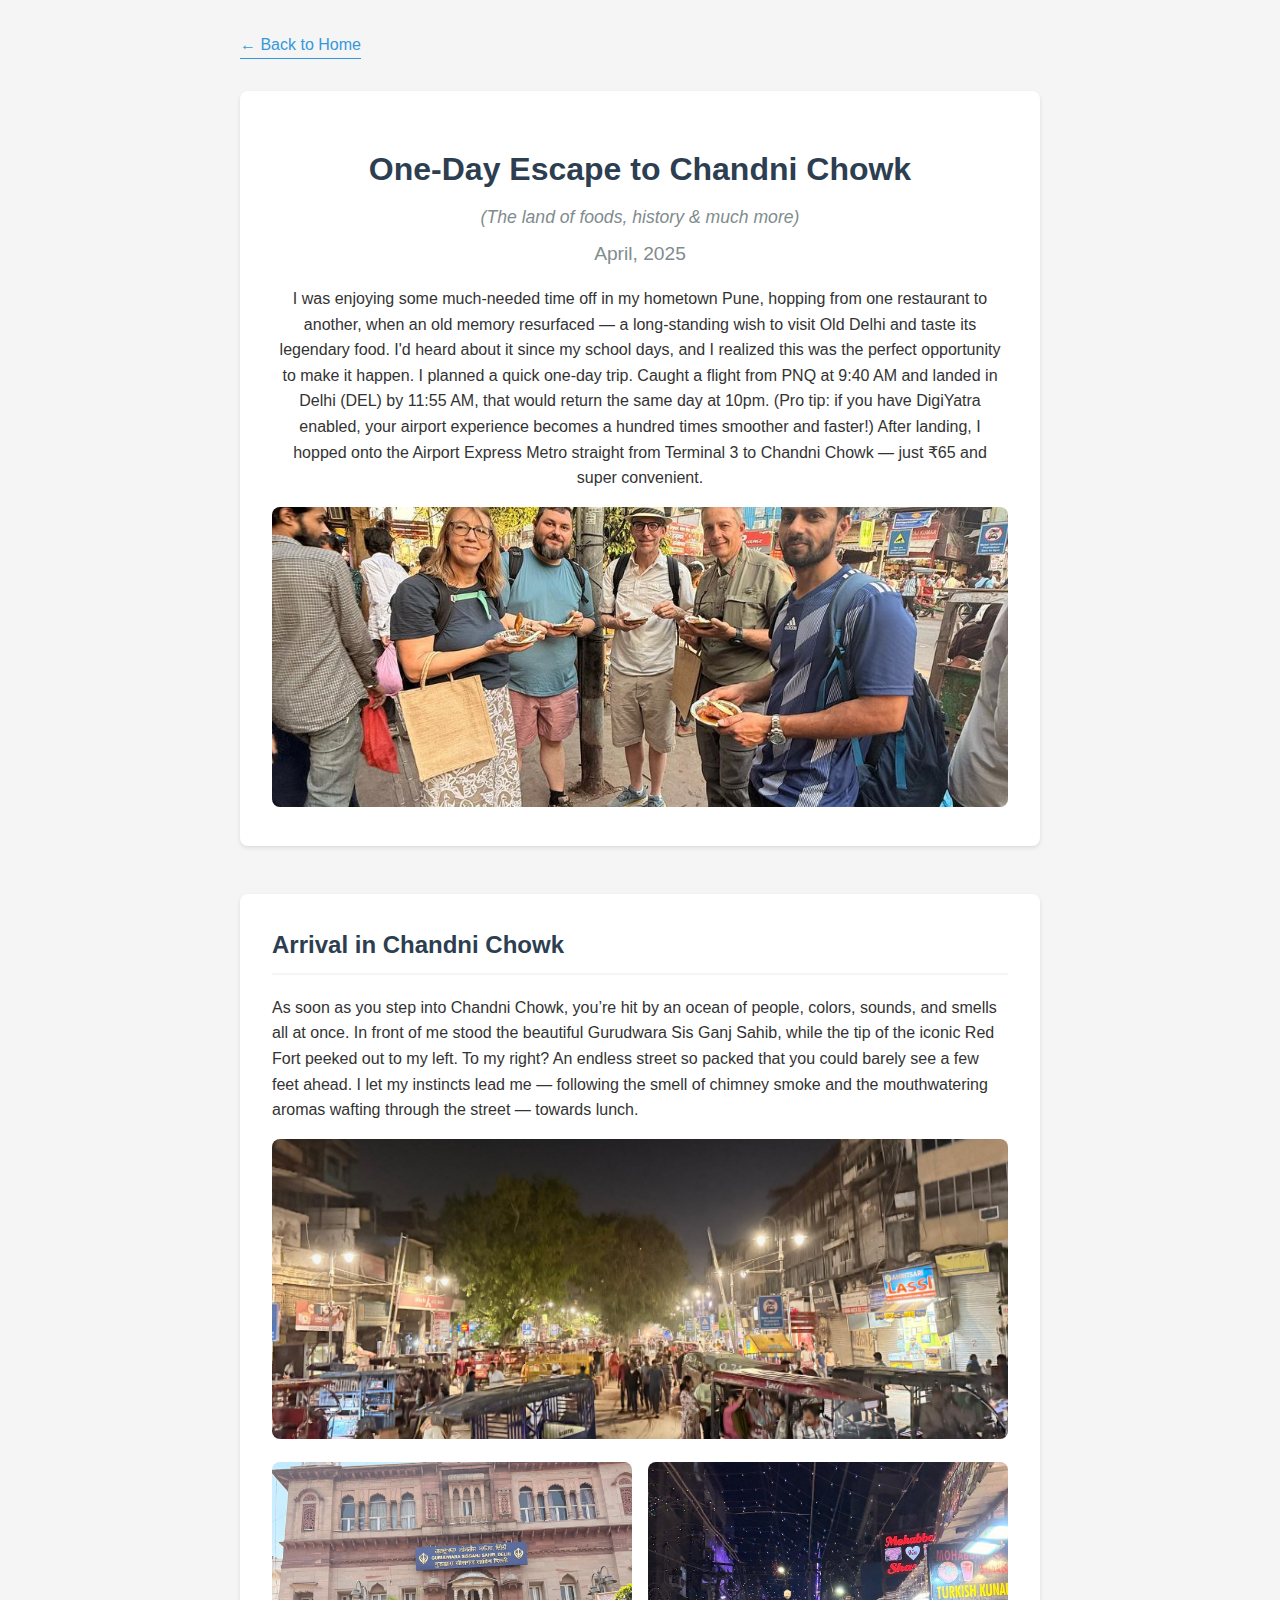
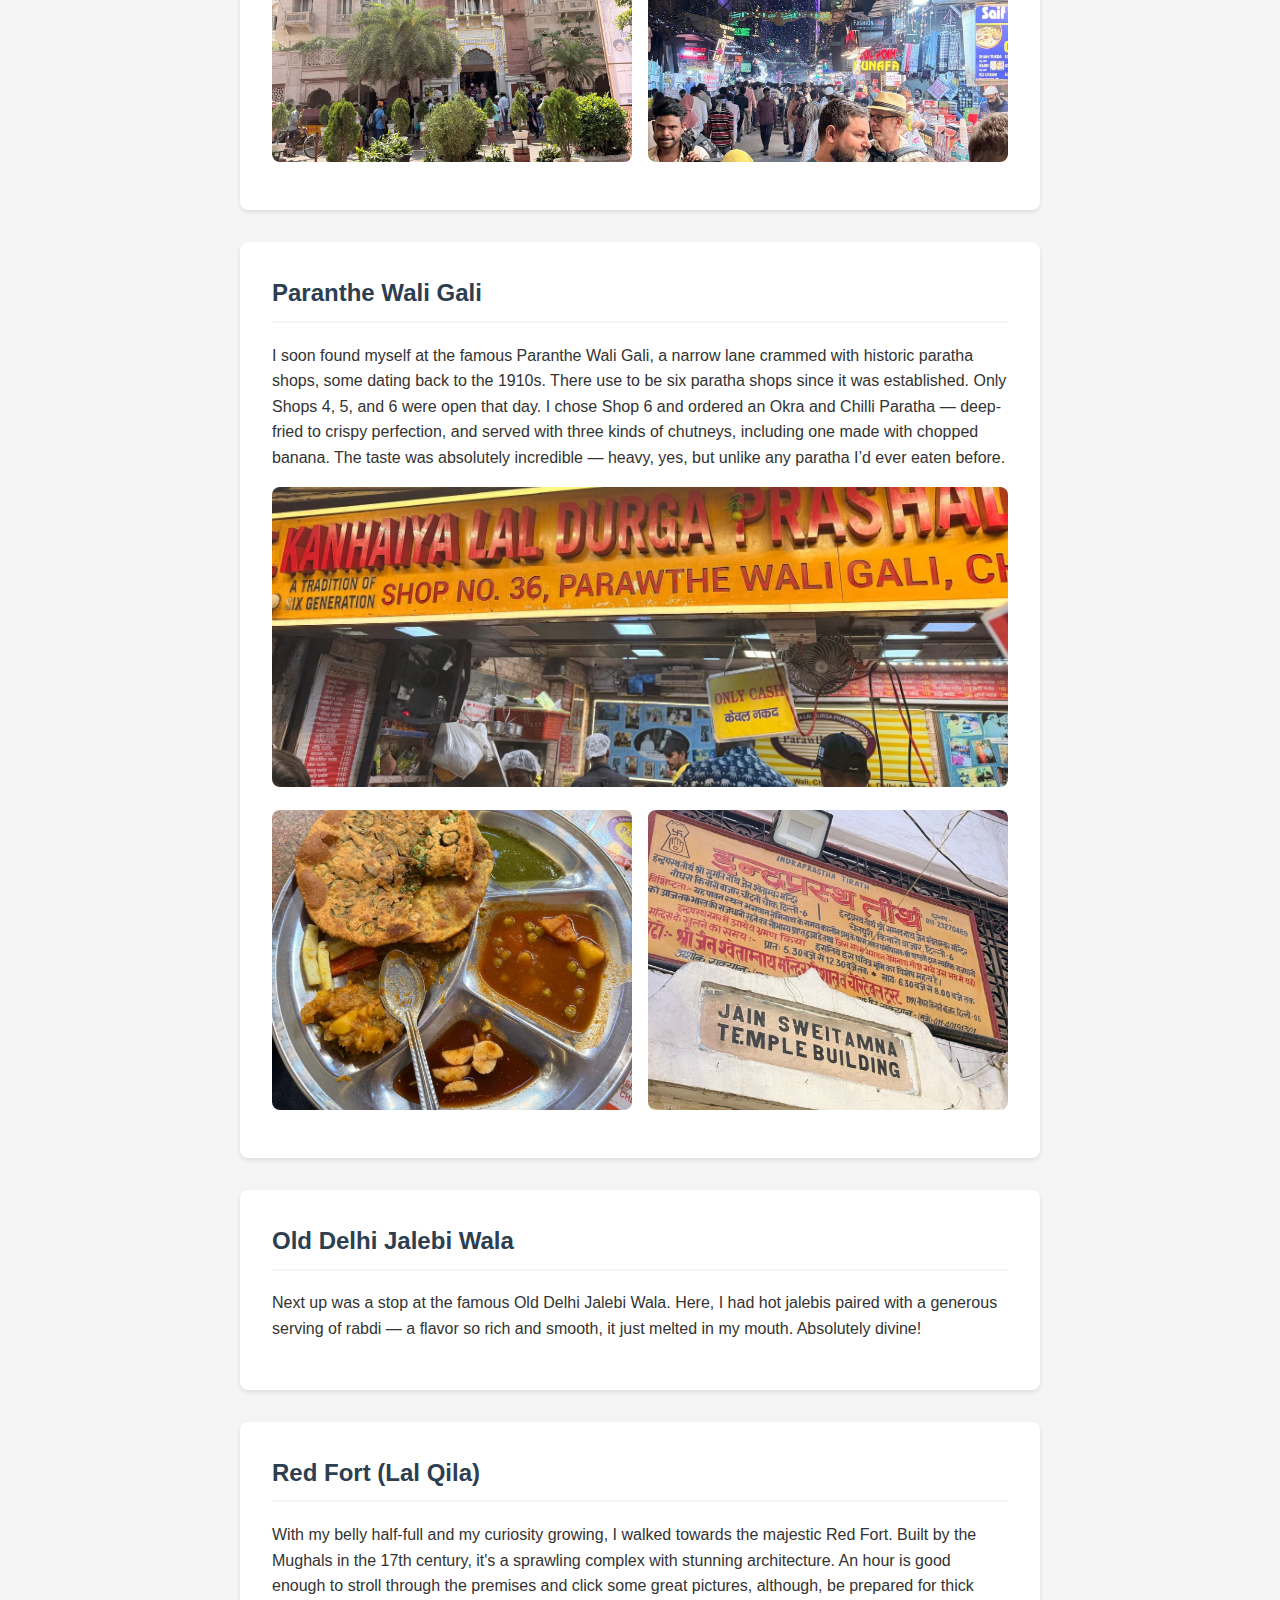
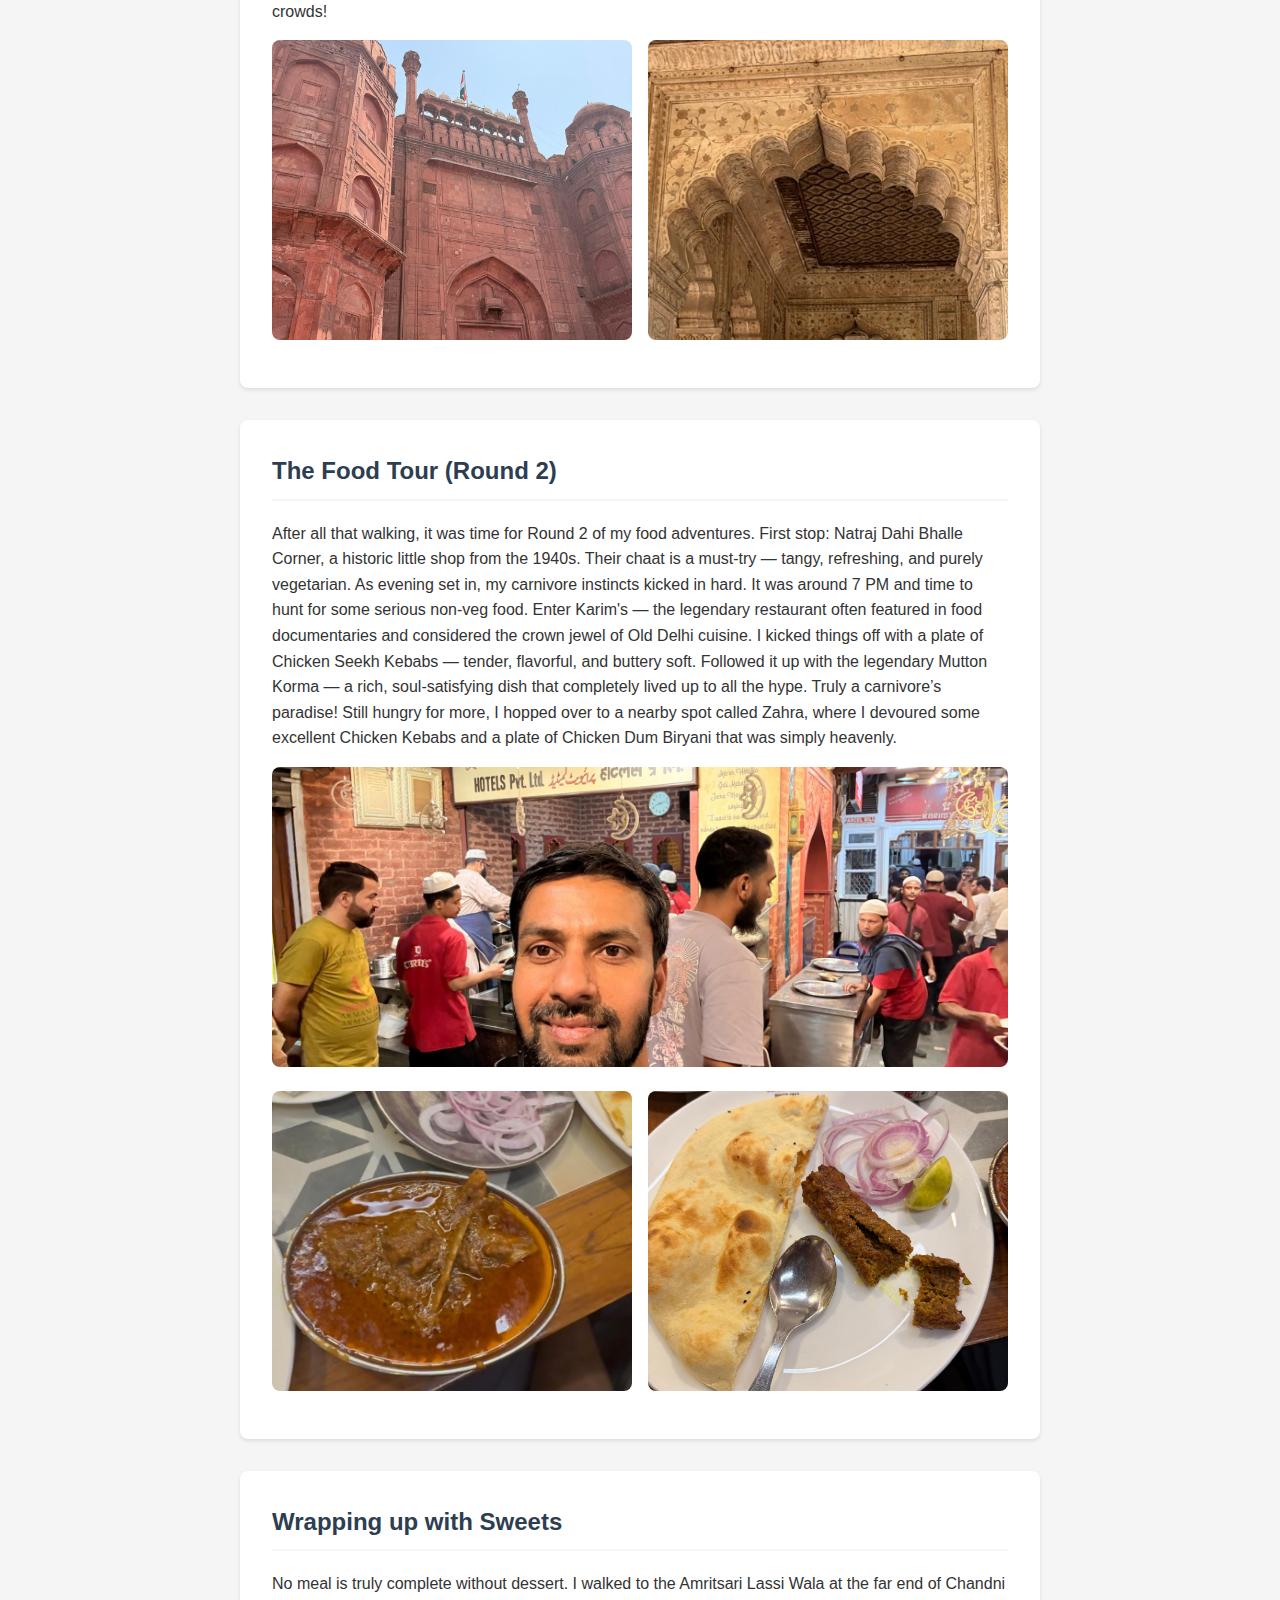
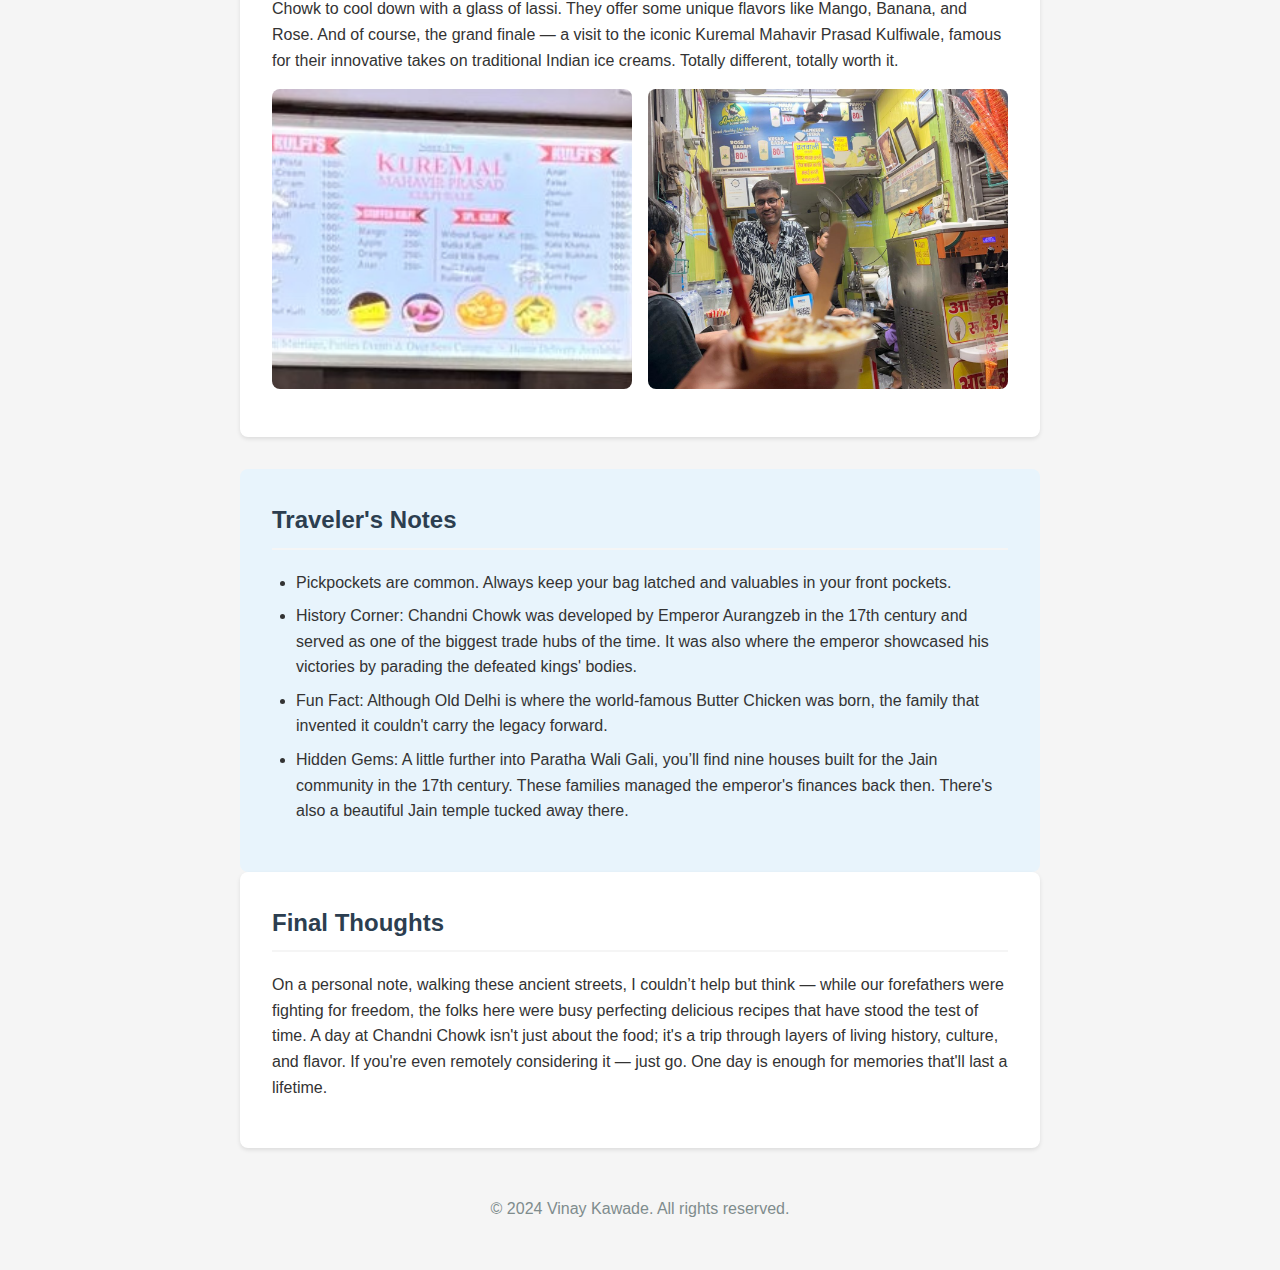
<file: april-2025-chandni-chowk.html>
<!DOCTYPE html>
<html lang="en">
<head>
    <meta charset="UTF-8">
    <meta name="viewport" content="width=device-width, initial-scale=1.0">
    <title>One-Day Quick Escape to Chandni Chowk</title>
    <link rel="icon" type="image/x-icon" href="favicon.ico">
    <!-- Google Analytics -->
    <script async src="https://www.googletagmanager.com/gtag/js?id=G-JGRDE8X728"></script>
    <script>
        window.dataLayer = window.dataLayer || [];
        function gtag(){dataLayer.push(arguments);}
        gtag('js', new Date());
        gtag('config', 'G-JGRDE8X728');
    </script>
    <style>
        body {
            font-family: 'Segoe UI', Tahoma, Geneva, Verdana, sans-serif;
            line-height: 1.6;
            margin: 0;
            padding: 0;
            color: #333;
            background-color: #f5f5f5;
        }
        .container {
            max-width: 800px;
            margin: 0 auto;
            padding: 2rem;
        }
        header {
            text-align: center;
            margin-bottom: 3rem;
            background: white;
            padding: 2rem;
            border-radius: 8px;
            box-shadow: 0 2px 4px rgba(0,0,0,0.1);
        }
        h1 {
            color: #2c3e50;
            margin-bottom: 0.5rem;
        }
        .subtitle {
            color: #7f8c8d;
            font-style: italic;
            font-weight: normal;
            font-size: 1.1rem;
            margin: 0.5rem 0;
        }
        .date {
            color: #7f8c8d;
            font-size: 1.2rem;
            margin-bottom: 1rem;
        }
        .content-section {
            background: white;
            padding: 2rem;
            border-radius: 8px;
            box-shadow: 0 2px 4px rgba(0,0,0,0.1);
            margin-bottom: 2rem;
        }
        h2 {
            color: #2c3e50;
            margin-top: 0;
            border-bottom: 2px solid #f5f5f5;
            padding-bottom: 0.5rem;
        }
        ul {
            padding-left: 1.5rem;
        }
        li {
            margin-bottom: 0.5rem;
        }
        em {
            color: #3498db;
            font-style: normal;
            font-weight: 500;
        }
        .tips {
            background: #e8f4fc;
            padding: 2rem;
            border-radius: 8px;
            margin-top: 2rem;
        }
        .image-grid {
            display: grid;
            grid-template-columns: repeat(2, 1fr);
            gap: 1rem;
            margin: 1rem 0;
        }
        img {
            width: 100%;
            height: 300px;
            object-fit: cover;
            border-radius: 8px;
            margin: 0;
        }
        footer {
            text-align: center;
            margin-top: 3rem;
            color: #7f8c8d;
        }
        .back-link {
            color: #3498db;
            text-decoration: none;
            border-bottom: 1px solid #3498db;
            transition: color 0.3s ease;
            margin-bottom: 2rem;
            display: inline-block;
        }
        .back-link:hover {
            color: #2980b9;
            border-bottom-color: #2980b9;
        }
    </style>
</head>
<body>
    <div class="container">
        <a href="index.html" class="back-link">← Back to Home</a>
        
        <header>
            <h1>One-Day Escape to Chandni Chowk</h1>
            <p class="subtitle">(The land of foods, history & much more)</p>
            <div class="date">April, 2025</div>
            <p>I was enjoying some much-needed time off in my hometown Pune, hopping from one restaurant to another, when an old memory resurfaced — a long-standing wish to visit Old Delhi and taste its legendary food. I'd heard about it since my school days, and I realized this was the perfect opportunity to make it happen.
                I planned a quick one-day trip. Caught a flight from PNQ at 9:40 AM and landed in Delhi (DEL) by 11:55 AM, that would return the same day at 10pm. (Pro tip: if you have DigiYatra enabled, your airport experience becomes a hundred times smoother and faster!) After landing, I hopped onto the Airport Express Metro straight from Terminal 3 to Chandni Chowk — just ₹65 and super convenient.
            </p>
            <img src="./images/chandni/group.jpg" alt="Group photo">
        </header>
    
        
        <div class="content-section">
            <h2>Arrival in Chandni Chowk</h2>
            <p>As soon as you step into Chandni Chowk, you’re hit by an ocean of people, colors, sounds, and smells all at once. In front of me stood the beautiful Gurudwara Sis Ganj Sahib, while the tip of the iconic Red Fort peeked out to my left. To my right? An endless street so packed that you could barely see a few feet ahead.
                I let my instincts lead me — following the smell of chimney smoke and the mouthwatering aromas wafting through the street — towards lunch.</p>
            <img src="./images/chandni/chowk.jpg" alt="Chowk 1">
            <div class="image-grid">
                <img src="./images/chandni/Gurudwara.jpg" alt="  1">
                <img src="./images/chandni/chowk2.jpg" alt="Chowk 2">
            </div>
                    </div>
        
        <div class="content-section">
            <h2>Paranthe Wali Gali</h2>
            <p>I soon found myself at the famous Paranthe Wali Gali, a narrow lane crammed with historic paratha shops, some dating back to the 1910s. There use to be six paratha shops since it was established. Only Shops 4, 5, and 6 were open that day. I chose Shop 6 and ordered an Okra and Chilli Paratha — deep-fried to crispy perfection, and served with three kinds of chutneys, including one made with chopped banana.
                The taste was absolutely incredible — heavy, yes, but unlike any paratha I’d ever eaten before.
                </p>
            <img src="./images/chandni/parantha-shop.jpg" alt="Miyashita Park with neon lights">
            <div class="image-grid">
                <img src="./images/chandni/okra-paratha.jpg" alt="Okra paratha">
                <img src="./images/chandni/jain-temple.jpg" alt="jain-temple">
            </div>
        </div>
        
        <div class="content-section">
            <h2>Old Delhi Jalebi Wala</h2>
            <p>Next up was a stop at the famous Old Delhi Jalebi Wala. Here, I had hot jalebis paired with a generous serving of rabdi — a flavor so rich and smooth, it just melted in my mouth. Absolutely divine!</p>
        </div>
        
        <div class="content-section">
            <h2>Red Fort (Lal Qila)</h2>
            <p>With my belly half-full and my curiosity growing, I walked towards the majestic Red Fort. Built by the Mughals in the 17th century, it's a sprawling complex with stunning architecture. An hour is good enough to stroll through the premises and click some great pictures, although, be prepared for thick crowds!</p>
            <div class="image-grid">
                <img src="./images/chandni/red-fort.jpg" alt="Red Fort">
                <img src="./images/chandni/red-fort-2.jpg" alt="Red Fort 2">
            </div>
        </div>
        
        <div class="content-section">
            <h2>The Food Tour (Round 2)</h2>
            <p>After all that walking, it was time for Round 2 of my food adventures.
                First stop: Natraj Dahi Bhalle Corner, a historic little shop from the 1940s. Their chaat is a must-try — tangy, refreshing, and purely vegetarian.
                As evening set in, my carnivore instincts kicked in hard. It was around 7 PM and time to hunt for some serious non-veg food. Enter Karim's — the legendary restaurant often featured in food documentaries and considered the crown jewel of Old Delhi cuisine.
                I kicked things off with a plate of Chicken Seekh Kebabs — tender, flavorful, and buttery soft. Followed it up with the legendary Mutton Korma — a rich, soul-satisfying dish that completely lived up to all the hype. Truly a carnivore’s paradise!
                Still hungry for more, I hopped over to a nearby spot called Zahra, where I devoured some excellent Chicken Kebabs and a plate of Chicken Dum Biryani that was simply heavenly.</p>
                <img src="./images/chandni/karim.jpg" alt="Karim's">
                <div class="image-grid">
                    <img src="./images/chandni/mutton-korma.jpg" alt="Karim's">
                    <img src="./images/chandni/seekh-kabab.jpg" alt="Karim's 2">
                </div>
        </div>

                
        <div class="content-section">
            <h2>Wrapping up with Sweets</h2>
            <p>No meal is truly complete without dessert. I walked to the Amritsari Lassi Wala at the far end of Chandni Chowk to cool down with a glass of lassi. They offer some unique flavors like Mango, Banana, and Rose.
                And of course, the grand finale — a visit to the iconic Kuremal Mahavir Prasad Kulfiwale, famous for their innovative takes on traditional Indian ice creams. Totally different, totally worth it.</p>
                <div class="image-grid">
                    <img src="./images/chandni/kulfiwale.jpg" alt="Kulfi">
                    <img src="./images/chandni/lassi-wale.jpg" alt="Lassi">
                </div>
        </div>
        
        <div class="tips">
            <h2>Traveler's Notes</h2>
            <ul>
                <li>Pickpockets are common. Always keep your bag latched and valuables in your front pockets.</li>
                <li>History Corner: Chandni Chowk was developed by Emperor Aurangzeb in the 17th century and served as one of the biggest trade hubs of the time. It was also where the emperor showcased his victories by parading the defeated kings' bodies.</li>
                <li>Fun Fact: Although Old Delhi is where the world-famous Butter Chicken was born, the family that invented it couldn't carry the legacy forward.</li>
                <li>Hidden Gems: A little further into Paratha Wali Gali, you’ll find nine houses built for the Jain community in the 17th century. These families managed the emperor's finances back then. There's also a beautiful Jain temple tucked away there.</li>
            </ul>
        </div>
        <div class="content-section">
            <h2>Final Thoughts</h2>
            <p>On a personal note, walking these ancient streets, I couldn’t help but think — while our forefathers were fighting for freedom, the folks here were busy perfecting delicious recipes that have stood the test of time. A day at Chandni Chowk isn't just about the food; it's a trip through layers of living history, culture, and flavor.
                If you're even remotely considering it — just go. One day is enough for memories that'll last a lifetime.</p>
        </div>
        <footer>
            <p>&copy; 2024 Vinay Kawade. All rights reserved.</p>
        </footer>
    </div>
</body>
</html>
</file>
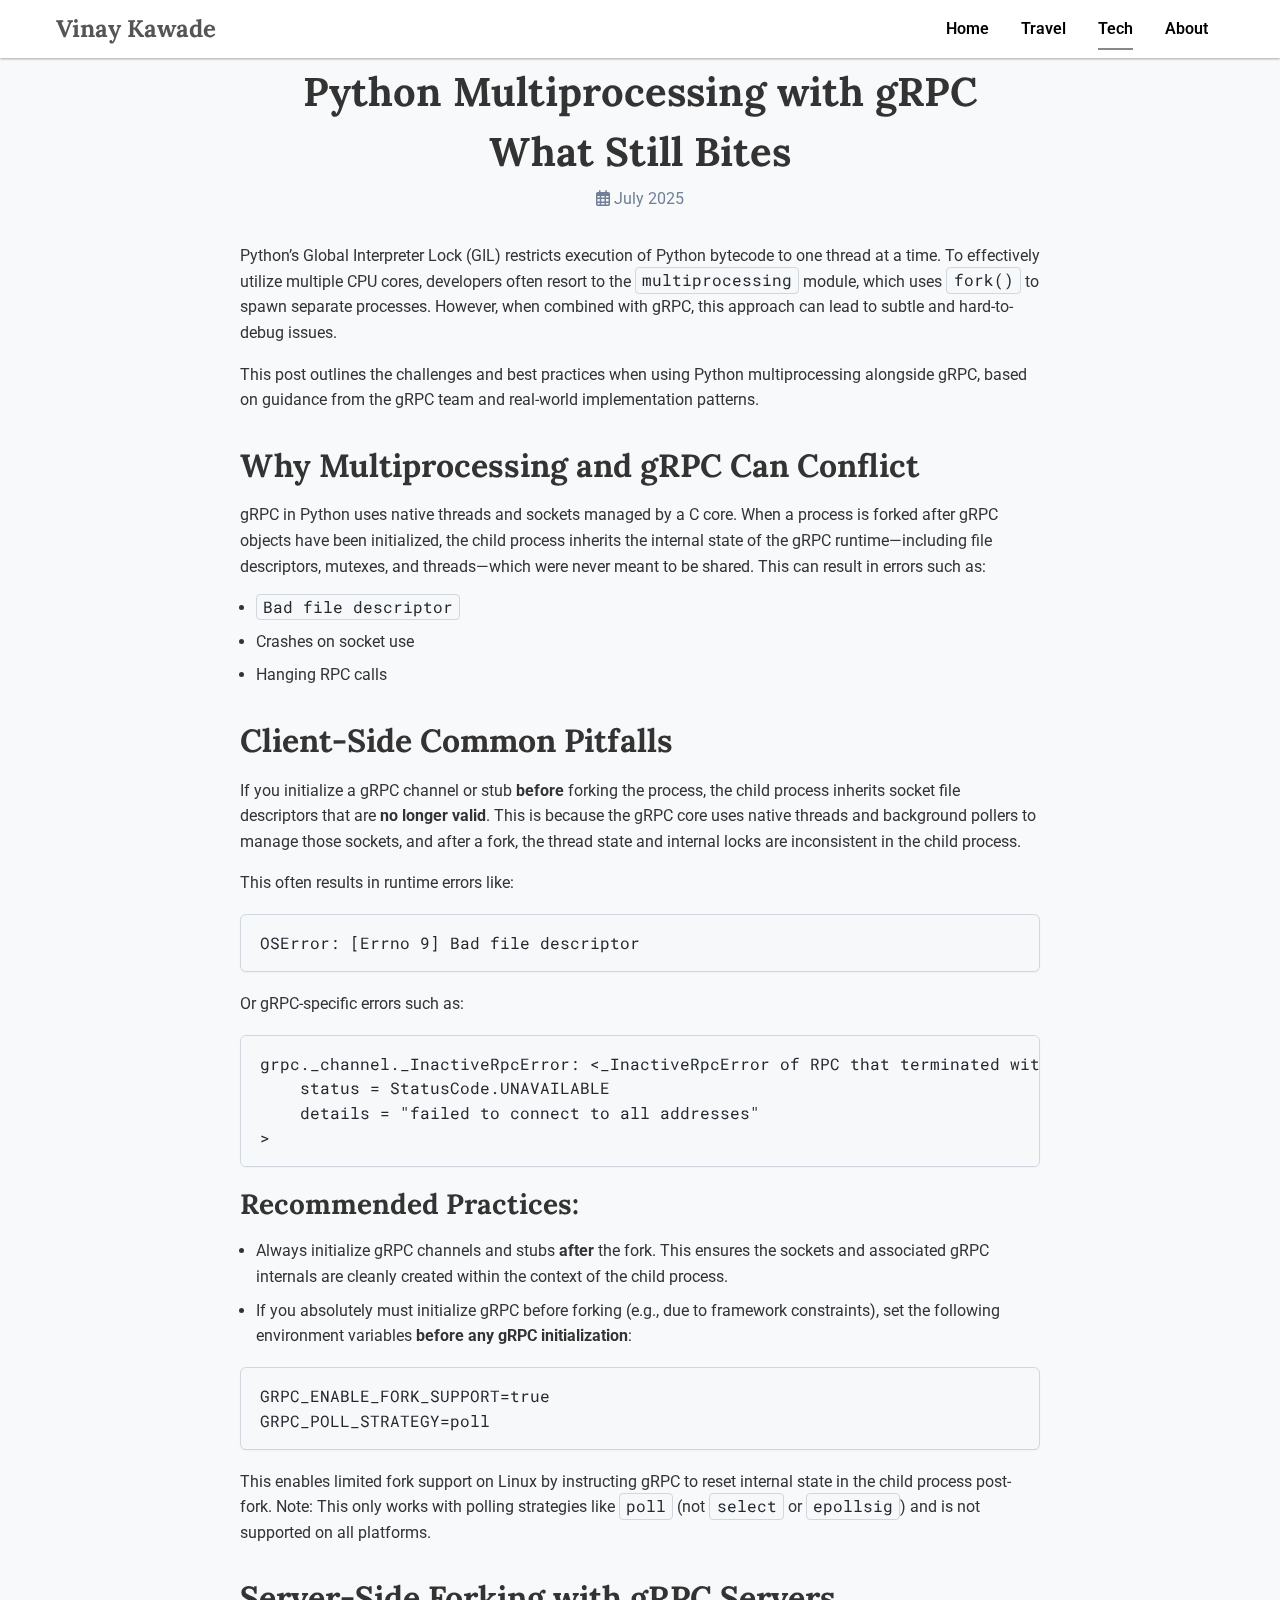
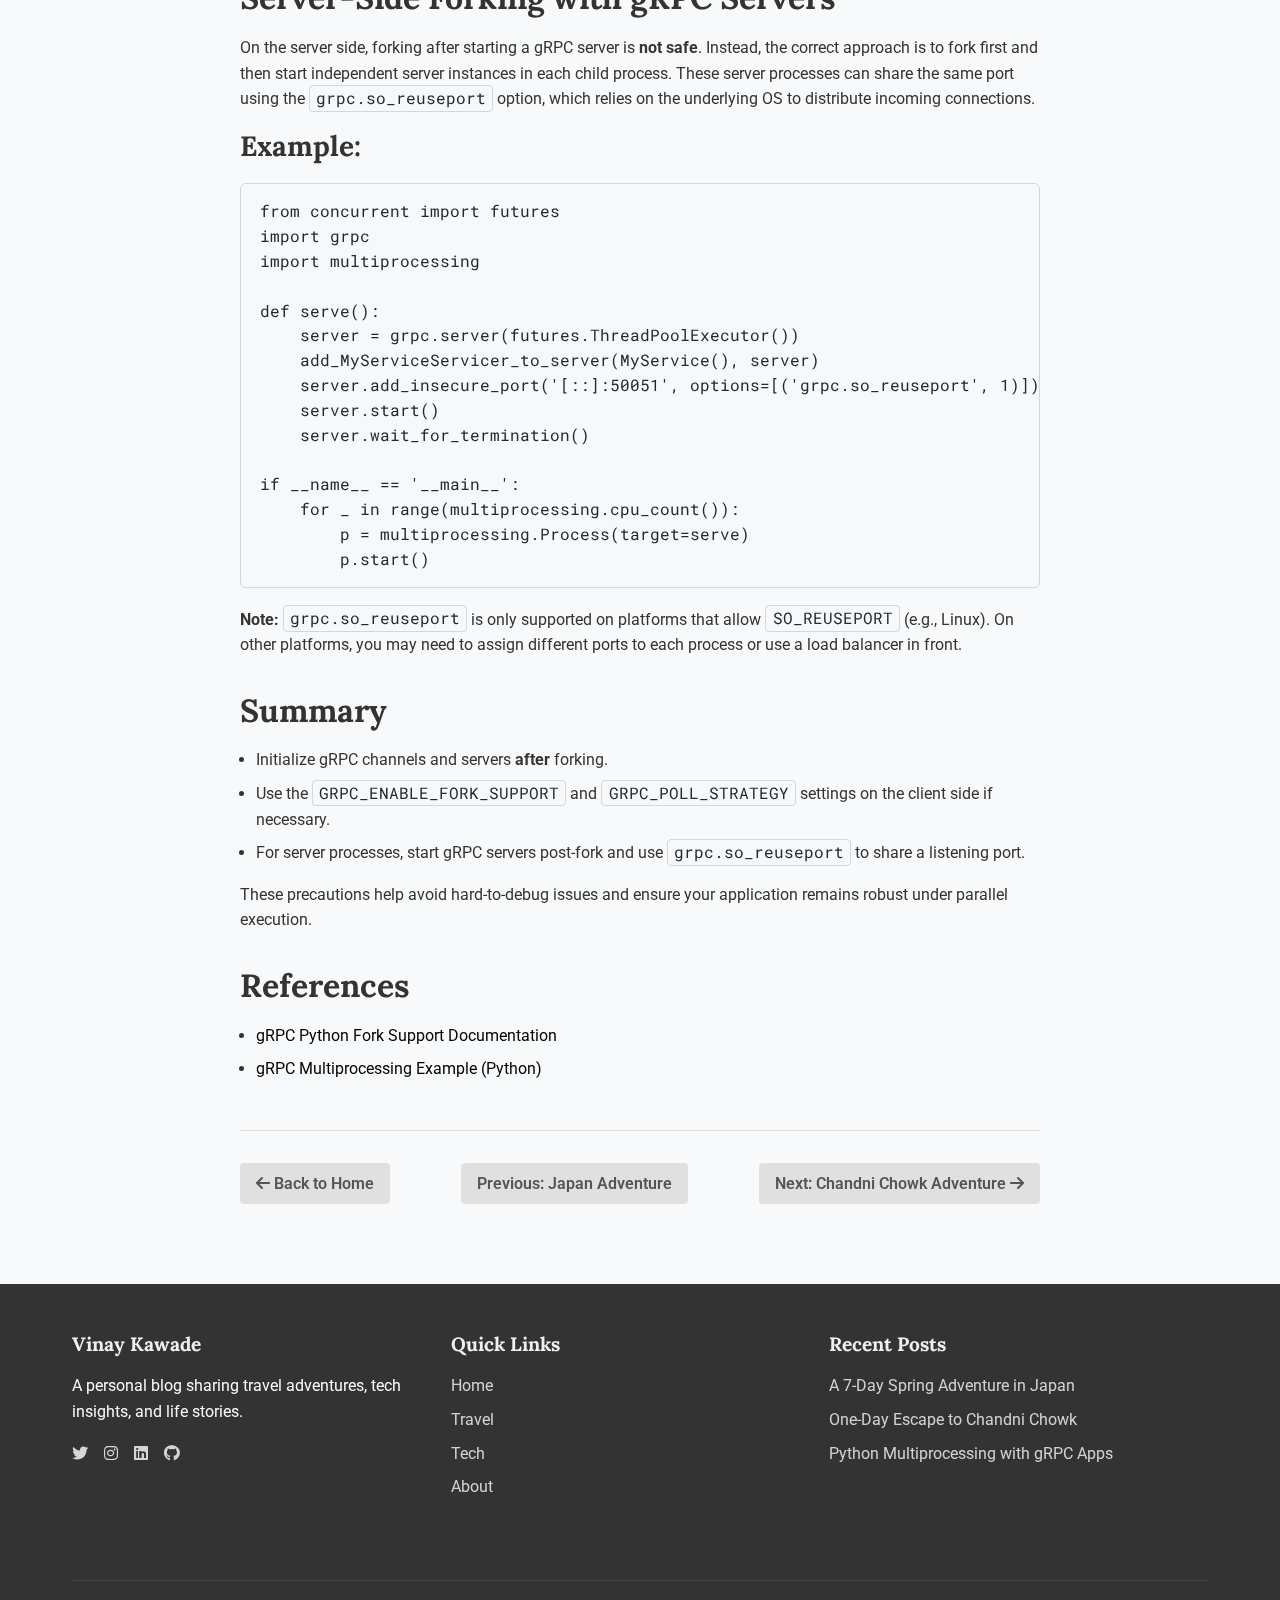
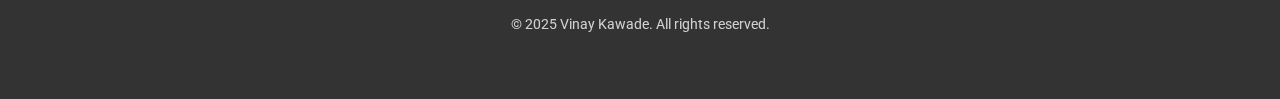
<file: python-multiprocess-grpc.html>
<!DOCTYPE html>
<html lang="en">
<head>
    <meta charset="UTF-8">
    <meta name="viewport" content="width=device-width, initial-scale=1.0">
    <title>Python Multiprocessing with gRPC: What Still Bites| Vinay Kawade</title>
    <meta name="description" content="Pitfalls, best practices, and real-world tips for Python multiprocessing with gRPC.">
    <link rel="icon" type="image/x-icon" href="favicon.ico">

    <!-- Google Fonts -->
    <link rel="preconnect" href="https://fonts.googleapis.com">
    <link rel="preconnect" href="https://fonts.gstatic.com" crossorigin>
    <link href="https://fonts.googleapis.com/css2?family=Lora:wght@400;700&family=Nunito:wght@400;600;700&family=Roboto:wght@400;700&family=Roboto+Mono:wght@400;700&display=swap" rel="stylesheet">

    <!-- Font Awesome Icons -->
    <link rel="stylesheet" href="https://cdnjs.cloudflare.com/ajax/libs/font-awesome/6.4.0/css/all.min.css">

    <!-- Custom CSS -->
    <link rel="stylesheet" href="styles.css">

    <!-- Google Analytics -->
    <script async src="https://www.googletagmanager.com/gtag/js?id=G-JGRDE8X728"></script>
    <script>
        window.dataLayer = window.dataLayer || [];
        function gtag(){dataLayer.push(arguments);}
        gtag('js', new Date());
        gtag('config', 'G-JGRDE8X728');
    </script>
</head>
<body>
    <!-- Header & Navigation -->
    <header class="site-header">
        <div class="container header-container">
            <a href="index.html" class="logo">Vinay Kawade</a>
            <button class="nav-toggle" aria-label="Toggle navigation">
                <span></span>
                <span></span>
                <span></span>
            </button>
            <nav class="main-nav">
                <ul>
                    <li><a href="index.html">Home</a></li>
                    <li><a href="index.html#travel">Travel</a></li>
                    <li><a href="index.html#tech" class="active">Tech</a></li>
                    <li><a href="index.html#about">About</a></li>
                </ul>
            </nav>
        </div>
    </header>

    <!-- Post Content -->
    <main class="container">
        <article class="post-content">
            <header class="post-header animate-on-scroll">
                <h1 class="post-title">Python Multiprocessing with gRPC</h1>
                <h1 class="post-title">What Still Bites</h1>

                <div class="post-meta">
                    <span><i class="far fa-calendar-alt"></i> July 2025</span>
                </div>
            </header>

            <section class="animate-on-scroll">
                <p>Python’s Global Interpreter Lock (GIL) restricts execution of Python bytecode to one thread at a time. To effectively utilize multiple CPU cores, developers often resort to the <code>multiprocessing</code> module, which uses <code>fork()</code> to spawn separate processes. However, when combined with gRPC, this approach can lead to subtle and hard-to-debug issues.</p>
                <p>This post outlines the challenges and best practices when using Python multiprocessing alongside gRPC, based on guidance from the gRPC team and real-world implementation patterns.</p>
            </section>

            <section class="animate-on-scroll">
                <h2>Why Multiprocessing and gRPC Can Conflict</h2>
                <p>gRPC in Python uses native threads and sockets managed by a C core. When a process is forked after gRPC objects have been initialized, the child process inherits the internal state of the gRPC runtime—including file descriptors, mutexes, and threads—which were never meant to be shared. This can result in errors such as:</p>
                <ul>
                    <li><code>Bad file descriptor</code></li>
                    <li>Crashes on socket use</li>
                    <li>Hanging RPC calls</li>
                </ul>
            </section>

            <section class="animate-on-scroll">
                <h2>Client-Side Common Pitfalls</h2>
                <p>If you initialize a gRPC channel or stub <strong>before</strong> forking the process, the child process inherits socket file descriptors that are <strong>no longer valid</strong>. This is because the gRPC core uses native threads and background pollers to manage those sockets, and after a fork, the thread state and internal locks are inconsistent in the child process.</p>
                <p>This often results in runtime errors like:</p>
                <pre class="code-block"><code>OSError: [Errno 9] Bad file descriptor</code></pre>
                <p>Or gRPC-specific errors such as:</p>
                <pre class="code-block"><code>grpc._channel._InactiveRpcError: <_InactiveRpcError of RPC that terminated with:
    status = StatusCode.UNAVAILABLE
    details = "failed to connect to all addresses"
>
</code></pre>
                <h3>Recommended Practices:</h3>
                <ul>
                    <li>Always initialize gRPC channels and stubs <strong>after</strong> the fork. This ensures the sockets and associated gRPC internals are cleanly created within the context of the child process.</li>
                    <li>If you absolutely must initialize gRPC before forking (e.g., due to framework constraints), set the following environment variables <strong>before any gRPC initialization</strong>:</li>
                </ul>
                <pre class="code-block"><code>GRPC_ENABLE_FORK_SUPPORT=true
GRPC_POLL_STRATEGY=poll
</code></pre>
                <p>This enables limited fork support on Linux by instructing gRPC to reset internal state in the child process post-fork. Note: This only works with polling strategies like <code>poll</code> (not <code>select</code> or <code>epollsig</code>) and is not supported on all platforms.</p>
            </section>

            <section class="animate-on-scroll">
                <h2>Server-Side Forking with gRPC Servers</h2>
                <p>On the server side, forking after starting a gRPC server is <strong>not safe</strong>. Instead, the correct approach is to fork first and then start independent server instances in each child process. These server processes can share the same port using the <code>grpc.so_reuseport</code> option, which relies on the underlying OS to distribute incoming connections.</p>
                <h3>Example:</h3>
                <pre class="code-block"><code>from concurrent import futures
import grpc
import multiprocessing

def serve():
    server = grpc.server(futures.ThreadPoolExecutor())
    add_MyServiceServicer_to_server(MyService(), server)
    server.add_insecure_port('[::]:50051', options=[('grpc.so_reuseport', 1)])
    server.start()
    server.wait_for_termination()

if __name__ == '__main__':
    for _ in range(multiprocessing.cpu_count()):
        p = multiprocessing.Process(target=serve)
        p.start()
</code></pre>
                <p><strong>Note:</strong> <code>grpc.so_reuseport</code> is only supported on platforms that allow <code>SO_REUSEPORT</code> (e.g., Linux). On other platforms, you may need to assign different ports to each process or use a load balancer in front.</p>
            </section>

            <section class="animate-on-scroll">
                <h2>Summary</h2>
                <ul>
                    <li>Initialize gRPC channels and servers <strong>after</strong> forking.</li>
                    <li>Use the <code>GRPC_ENABLE_FORK_SUPPORT</code> and <code>GRPC_POLL_STRATEGY</code> settings on the client side if necessary.</li>
                    <li>For server processes, start gRPC servers post-fork and use <code>grpc.so_reuseport</code> to share a listening port.</li>
                </ul>
                <p>These precautions help avoid hard-to-debug issues and ensure your application remains robust under parallel execution.</p>
            </section>

            <section class="animate-on-scroll">
                <h2>References</h2>
                <ul>
                    <li><a href="https://github.com/grpc/grpc/blob/master/doc/fork_support.md" target="_blank">gRPC Python Fork Support Documentation</a></li>
                    <li><a href="https://chromium.googlesource.com/external/github.com/grpc/grpc/+/HEAD/examples/python/multiprocessing/" target="_blank">gRPC Multiprocessing Example (Python)</a></li>
                </ul>
            </section>

            <div class="post-navigation">
                <a href="index.html" class="card-link"><i class="fas fa-arrow-left"></i> Back to Home</a>
                <a href="04-12-2025-japan-travel.html" class="card-link">Previous: Japan Adventure</a>
                <a href="april-2025-chandni-chowk.html" class="card-link">Next: Chandni Chowk Adventure <i class="fas fa-arrow-right"></i></a>
            </div>
        </article>
    </main>

    <!-- Footer -->
    <footer class="site-footer">
        <div class="container">
            <div class="footer-content">
                <div class="footer-section">
                    <h3>Vinay Kawade</h3>
                    <p>A personal blog sharing travel adventures, tech insights, and life stories.</p>
                    <div class="social-links">
                        <a href="https://x.com/vinaykawade" aria-label="Twitter" target="_blank"><i class="fab fa-twitter"></i></a>
                        <a href="https://www.instagram.com/kawade.vinay" aria-label="Instagram" target="_blank"><i class="fab fa-instagram"></i></a>
                        <a href="https://linkedin.com/in/vinay-kawade/" aria-label="LinkedIn" target="_blank"><i class="fab fa-linkedin"></i></a>
                        <a href="https://github.com/vink007" aria-label="GitHub" target="_blank"><i class="fab fa-github"></i></a>
                    </div>
                </div>
                <div class="footer-section">
                    <h3>Quick Links</h3>
                    <ul class="footer-links">
                        <li><a href="index.html">Home</a></li>
                        <li><a href="index.html#travel">Travel</a></li>
                        <li><a href="index.html#tech">Tech</a></li>
                        <li><a href="index.html#about">About</a></li>
                    </ul>
                </div>
                <div class="footer-section">
                    <h3>Recent Posts</h3>
                    <ul class="footer-links">
                        <li><a href="04-12-2025-japan-travel.html">A 7-Day Spring Adventure in Japan</a></li>
                        <li><a href="april-2025-chandni-chowk.html">One-Day Escape to Chandni Chowk</a></li>
                        <li><a href="python-multiprocess-grpc.html">Python Multiprocessing with gRPC Apps</a></li>
                    </ul>
                </div>
            </div>
            <div class="copyright">
                <p>&copy; 2025 Vinay Kawade. All rights reserved.</p>
            </div>
        </div>
    </footer>

    <!-- Back to Top Button -->
    <a href="#" class="back-to-top" aria-label="Back to top">
        <i class="fas fa-arrow-up"></i>
    </a>

    <!-- Custom JavaScript -->
    <script src="scripts.js"></script>
</body>
</html>
</file>
<file: styles.css>
/* 
 * Main Stylesheet for Vinay Kawade's Blog
 * A modern, responsive design for travel and tech content
 */

/* ===== VARIABLES ===== */
:root {
  /* Colors */
  --primary: #555555;
  --primary-light: #e0e0e0;
  --secondary: #888888;
  --text-dark: #333333;
  --text-light: #718096;
  --bg-light: #f8f9fa;
  --bg-white: #ffffff;
  --bg-accent: #f0f7ff;
  
  /* Spacing */
  --spacing-xs: 0.5rem;
  --spacing-sm: 1rem;
  --spacing-md: 2rem;
  --spacing-lg: 3rem;
  --spacing-xl: 5rem;
  
  /* Typography */
  --font-sans: 'Roboto', 'Segoe UI', -apple-system, BlinkMacSystemFont, 'Nunito', sans-serif;
  --font-serif: 'Lora', Georgia, serif;
  --font-mono: 'Roboto Mono', 'Fira Code', 'Consolas', 'Menlo', 'Monaco', monospace;
  
  /* Borders */
  --radius-sm: 4px;
  --radius-md: 8px;
  --radius-lg: 16px;
  
  /* Shadows */
  --shadow-sm: 0 1px 3px rgba(0,0,0,0.12), 0 1px 2px rgba(0,0,0,0.24);
  --shadow-md: 0 4px 6px rgba(0,0,0,0.1), 0 1px 3px rgba(0,0,0,0.08);
  --shadow-lg: 0 10px 15px -3px rgba(0,0,0,0.1), 0 4px 6px -2px rgba(0,0,0,0.05);
  
  /* Transitions */
  --transition-fast: 0.2s ease;
  --transition-normal: 0.3s ease;
  --transition-slow: 0.5s ease;
}

/* ===== RESET & BASE STYLES ===== */
*, *::before, *::after {
  box-sizing: border-box;
  margin: 0;
  padding: 0;
}

html {
  font-size: 16px;
  scroll-behavior: smooth;
}

body {
  font-family: var(--font-sans);
  line-height: 1.6;
  color: var(--text-dark);
  background-color: var(--bg-light);
  overflow-x: hidden;
}

img {
  max-width: 100%;
  height: auto;
  display: block;
}

a {
  color: var(--primary);
  text-decoration: none;
  transition: color var(--transition-fast);
}

a:hover {
  color: var(--secondary);
}

h1, h2, h3, h4, h5, h6 {
  font-family: var(--font-serif);
  font-weight: 700;
  line-height: 1.3;
  margin-bottom: var(--spacing-sm);
  color: var(--text-dark);
}

h1 {
  font-size: 2.5rem;
}

h2 {
  font-size: 2rem;
}

h3 {
  font-size: 1.75rem;
}

h4 {
  font-size: 1.5rem;
}

p {
  margin-bottom: var(--spacing-sm);
}

ul, ol {
  margin-bottom: var(--spacing-sm);
  padding-left: var(--spacing-sm);
}

li {
  margin-bottom: var(--spacing-xs);
}

/* ===== LAYOUT ===== */
.container {
  width: 100%;
  max-width: 1200px;
  margin: 0 auto;
  padding: 0 var(--spacing-md);
}

.row {
  display: flex;
  flex-wrap: wrap;
  margin: 0 -1rem;
}

.col {
  flex: 1;
  padding: 0 1rem;
}

@media (max-width: 768px) {
  .row {
    flex-direction: column;
  }
}

/* ===== HEADER & NAVIGATION ===== */
.site-header {
  background-color: var(--bg-white);
  box-shadow: var(--shadow-sm);
  position: sticky;
  top: 0;
  z-index: 100;
  transition: all var(--transition-normal);
}

.header-container {
  display: flex;
  justify-content: space-between;
  align-items: center;
  padding: var(--spacing-xs) var(--spacing-sm);
}

.logo {
  font-family: var(--font-serif);
  font-size: 1.5rem;
  font-weight: 700;
  color: #555555;
}

.logo:hover {
  color: #333333;
}

.nav-toggle {
  display: none;
  background: none;
  border: none;
  cursor: pointer;
  padding: var(--spacing-xs);
}

.nav-toggle span {
  display: block;
  width: 25px;
  height: 3px;
  background-color: var(--text-dark);
  margin: 5px 0;
  transition: var(--transition-fast);
}

.main-nav ul {
  display: flex;
  list-style: none;
  margin: 0;
  padding: 0;
}

.main-nav li {
  margin: 0 var(--spacing-sm);
}

.main-nav a {
  display: block;
  padding: var(--spacing-xs) 0;
  font-weight: 600;
  position: relative;
}

.main-nav a::after {
  content: '';
  position: absolute;
  bottom: 0;
  left: 0;
  width: 0;
  height: 2px;
  background-color: #888888;
  transition: width var(--transition-normal);
}

.main-nav a:hover::after,
.main-nav a.active::after {
  width: 100%;
}

@media (max-width: 768px) {
  .nav-toggle {
    display: block;
  }
  
  .main-nav {
    position: fixed;
    top: 60px;
    left: 0;
    width: 100%;
    background-color: var(--bg-white);
    box-shadow: var(--shadow-sm);
    max-height: 0;
    overflow: hidden;
    transition: max-height var(--transition-normal);
  }
  
  .main-nav.open {
    max-height: 300px;
  }
  
  .main-nav ul {
    flex-direction: column;
    padding: var(--spacing-sm);
  }
  
  .main-nav li {
    margin: var(--spacing-xs) 0;
  }
}

/* ===== HERO SECTION ===== */
.hero {
  background-color: var(--bg-white);
  padding: var(--spacing-sm) 0;
  text-align: center;
  position: relative;
  overflow: hidden;
}

.hero-content {
  max-width: 800px;
  margin: 0 auto;
  position: relative;
  z-index: 1;
}

.hero h1 {
  font-size: 3rem;
  margin-bottom: var(--spacing-sm);
  color: #333333;
}

.hero p {
  font-size: 1.25rem;
  color: var(--text-light);
  margin-bottom: var(--spacing-md);
}

.hero-image {
  margin-top: var(--spacing-md);
  border-radius: var(--radius-lg);
  box-shadow: var(--shadow-lg);
  overflow: hidden;
  transform: translateY(0);
  transition: transform var(--transition-normal);
}

.hero-image:hover {
  transform: translateY(-5px);
}

/* ===== CARDS ===== */
.card {
  background-color: var(--bg-white);
  border-radius: var(--radius-md);
  box-shadow: var(--shadow-sm);
  overflow: hidden;
  transition: transform var(--transition-normal), box-shadow var(--transition-normal);
  height: 100%;
  display: flex;
  flex-direction: column;
}

.card:hover {
  transform: translateY(-5px);
  box-shadow: var(--shadow-md);
}

.card-image {
  height: 200px;
  overflow: hidden;
}

.card-image img {
  width: 100%;
  height: 100%;
  object-fit: cover;
  transition: transform var(--transition-slow);
}

.card:hover .card-image img {
  transform: scale(1.05);
}

.card-content {
  padding: var(--spacing-md);
  flex-grow: 1;
  display: flex;
  flex-direction: column;
}

.card-title {
  font-size: 1.5rem;
  margin-bottom: var(--spacing-xs);
}

.card-meta {
  color: var(--text-light);
  font-size: 0.875rem;
  margin-bottom: var(--spacing-sm);
}

.card-excerpt {
  margin-bottom: var(--spacing-md);
  flex-grow: 1;
}

.card-link {
  align-self: flex-start;
  padding: var(--spacing-xs) var(--spacing-sm);
  background-color: var(--primary-light);
  color: var(--primary);
  border-radius: var(--radius-sm);
  font-weight: 600;
  transition: background-color var(--transition-fast);
}

.card-link:hover {
  background-color: var(--primary);
  color: white;
}

/* ===== SECTIONS ===== */
.section {
  padding: var(--spacing-sm) 0;
}

.section-title {
  text-align: center;
  margin-bottom: var(--spacing-md);
  position: relative;
}

.section-title::after {
  content: '';
  display: block;
  width: 50px;
  height: 3px;
  background-color: #888888;
  margin: var(--spacing-xs) auto 0;
}

.section-intro {
  text-align: center;
  max-width: 800px;
  margin: 0 auto var(--spacing-md);
  color: var(--text-light);
  font-size: 1.1rem;
}

/* ===== BLOG POST ===== */
.post-header {
  text-align: center;
  margin-bottom: var(--spacing-md);
}

.post-title {
  font-size: 2.5rem;
  margin-bottom: var(--spacing-xs);
}

.post-meta {
  color: var(--text-light);
  margin-bottom: var(--spacing-md);
}

.post-featured-image {
  margin-bottom: var(--spacing-md);
  border-radius: var(--radius-md);
  overflow: hidden;
  box-shadow: var(--shadow-md);
}

.post-content {
  max-width: 800px;
  margin: 0 auto;
}

.post-content h2 {
  margin-top: var(--spacing-md);
}

.post-content img {
  border-radius: var(--radius-md);
  margin: var(--spacing-md) 0;
}

.post-content .highlight {
  background-color: var(--bg-accent);
  padding: var(--spacing-md);
  border-radius: var(--radius-md);
  margin: var(--spacing-md) 0;
}

/* ===== IMAGE GALLERY ===== */
.gallery {
  display: grid;
  grid-template-columns: repeat(auto-fill, minmax(300px, 1fr));
  gap: var(--spacing-md);
  margin: var(--spacing-md) 0;
}

.gallery-item {
  border-radius: var(--radius-md);
  overflow: hidden;
  box-shadow: var(--shadow-sm);
  transition: transform var(--transition-normal);
  height: 250px;
}

.gallery-item:hover {
  transform: scale(1.02);
}

.gallery-item img {
  width: 100%;
  height: 100%;
  object-fit: cover;
  transition: transform var(--transition-slow);
}

.gallery-item:hover img {
  transform: scale(1.05);
}

/* For larger galleries */
.gallery-large {
  grid-template-columns: repeat(auto-fill, minmax(250px, 1fr));
}

/* For featured items */
.gallery-featured {
  grid-template-columns: repeat(2, 1fr);
}

@media (max-width: 768px) {
  .gallery, .gallery-large, .gallery-featured {
    grid-template-columns: repeat(auto-fill, minmax(200px, 1fr));
  }
}

/* ===== TIPS BOX ===== */
.tips-box {
  background-color: var(--bg-accent);
  border-radius: var(--radius-md);
  padding: var(--spacing-md);
  margin: var(--spacing-lg) 0;
  box-shadow: var(--shadow-sm);
  border-left: 4px solid var(--primary);
}

.tips-box h3 {
  color: #555555;
  margin-bottom: var(--spacing-sm);
}

/* ===== FOOTER ===== */
.site-footer {
  background-color: var(--text-dark);
  color: var(--bg-light);
  padding: var(--spacing-lg) 0;
  margin-top: var(--spacing-xl);
}

.footer-content {
  display: flex;
  flex-wrap: wrap;
  justify-content: space-between;
}

.footer-section {
  flex: 1;
  min-width: 250px;
  margin-bottom: var(--spacing-md);
}

.footer-section h3 {
  color: #f0f0f0;
  margin-bottom: var(--spacing-sm);
  font-size: 1.2rem;
}

.footer-links {
  list-style: none;
  padding: 0;
}

.footer-links li {
  margin-bottom: var(--spacing-xs);
}

.footer-links a {
  color: var(--bg-light);
  opacity: 0.8;
  transition: opacity var(--transition-fast);
}

.footer-links a:hover {
  opacity: 1;
  color: white;
}

.social-links {
  display: flex;
  gap: var(--spacing-sm);
  margin-top: var(--spacing-sm);
}

.social-links a {
  color: white;
  opacity: 0.8;
  transition: opacity var(--transition-fast);
}

.social-links a:hover {
  opacity: 1;
}

.copyright {
  text-align: center;
  padding-top: var(--spacing-md);
  margin-top: var(--spacing-md);
  border-top: 1px solid rgba(255, 255, 255, 0.1);
  font-size: 0.875rem;
  opacity: 0.8;
}

/* ===== UTILITIES ===== */
.text-center {
  text-align: center;
}

.mb-1 {
  margin-bottom: var(--spacing-xs);
}

.mb-2 {
  margin-bottom: var(--spacing-sm);
}

.mb-3 {
  margin-bottom: var(--spacing-md);
}

.mb-4 {
  margin-bottom: var(--spacing-lg);
}

.mt-1 {
  margin-top: var(--spacing-xs);
}

.mt-2 {
  margin-top: var(--spacing-sm);
}

.mt-3 {
  margin-top: var(--spacing-md);
}

.mt-4 {
  margin-top: var(--spacing-lg);
}

/* Reduce vertical spacing for all .animate-on-scroll elements */
.animate-on-scroll {
  margin-top: 0.5rem !important;
  margin-bottom: 0.5rem !important;
}
/* ===== ANIMATIONS ===== */
@keyframes fadeIn {
  from {
    opacity: 0;
    transform: translateY(20px);
  }
  to {
    opacity: 1;
    transform: translateY(0);
  }
}

.fade-in {
  animation: fadeIn 0.5s ease forwards;
}

.delay-1 {
  animation-delay: 0.1s;
}

.delay-2 {
  animation-delay: 0.2s;
}

.delay-3 {
  animation-delay: 0.3s;
}

/* ===== RESPONSIVE ADJUSTMENTS ===== */
@media (max-width: 992px) {
  html {
    font-size: 15px;
  }
  
  .container {
    padding: 0 var(--spacing-xs);
  }
}

@media (max-width: 768px) {
  html {
    font-size: 14px;
  }
  
  .hero h1 {
    font-size: 2.5rem;
  }
  
  .section {
    padding: var(--spacing-sm) 0;
  }
}

@media (max-width: 576px) {
  html {
    font-size: 13px;
  }
  
  .hero h1 {
    font-size: 2rem;
  }
  
  .post-title {
    font-size: 2rem;
  }
}

/* ===== POST NAVIGATION ===== */
.post-navigation {
  display: flex;
  justify-content: space-between;
  margin-top: var(--spacing-lg);
  padding-top: var(--spacing-md);
  border-top: 1px solid var(--primary-light);
}

.post-navigation .card-link {
  padding: var(--spacing-xs) var(--spacing-sm);
  background-color: var(--primary-light);
  color: var(--primary);
  border-radius: var(--radius-sm);
  font-weight: 600;
  transition: background-color var(--transition-fast);
}

.post-navigation .card-link:hover {
  background-color: var(--primary);
  color: white;
}

/* ===== BACK TO TOP BUTTON ===== */
.back-to-top {
  position: fixed;
  bottom: 20px;
  right: 20px;
  width: 40px;
  height: 40px;
  background-color: var(--primary);
  color: white;
  border-radius: 50%;
  display: flex;
  justify-content: center;
  align-items: center;
  opacity: 0;
  visibility: hidden;
  transition: opacity var(--transition-normal), visibility var(--transition-normal);
  box-shadow: var(--shadow-md);
  z-index: 99;
}

.back-to-top.show {
  opacity: 1;
  visibility: visible;
}

.back-to-top:hover {
  background-color: var(--secondary);
  color: white;
}
/* Chromium Go source-inspired code block styling */
.code-block, pre.code-block, pre[class*="language-"] {
  background: #f6f8fa;
  color: #24292f;
  border-radius: 6px;
  padding: 1em 1.2em;
  margin: 1.2em 0;
  font-family: 'Roboto Mono', 'Fira Mono', 'Consolas', 'Menlo', 'Monaco', monospace;
  font-size: 0.97em;
  line-height: 1.6;
  overflow-x: auto;
  border: 1px solid #d0d7de;
  box-shadow: 0 1px 2px rgba(27,31,35,0.04);
  word-break: break-word;
}

pre {
  background: #f6f8fa;
  color: #24292f;
  font-family: var(--font-mono);
  font-size: 0.97em;
  border-radius: 4px;
  padding: 1em 0.4em;
  border: 1px solid #d0d7de;
  overflow-x: auto;
  margin: 1.2em 0;
}

code {
  font-family: var(--font-mono);
  background: #f6f8fa;
  color: #24292f;
  border-radius: 4px;
  padding: 0.15em 0.4em;
  font-size: 0.97em;
  border: 1px solid #d0d7de;
}

pre code {
  background: none;
  border: none;
  padding: 0;
  color: inherit;
  font-size: inherit;
}

a {
  color: #010101;
  text-decoration: none;
  transition: color var(--transition-fast);
}

a:hover {
  color: #1756a9;
  text-decoration: underline;
}
</file>
